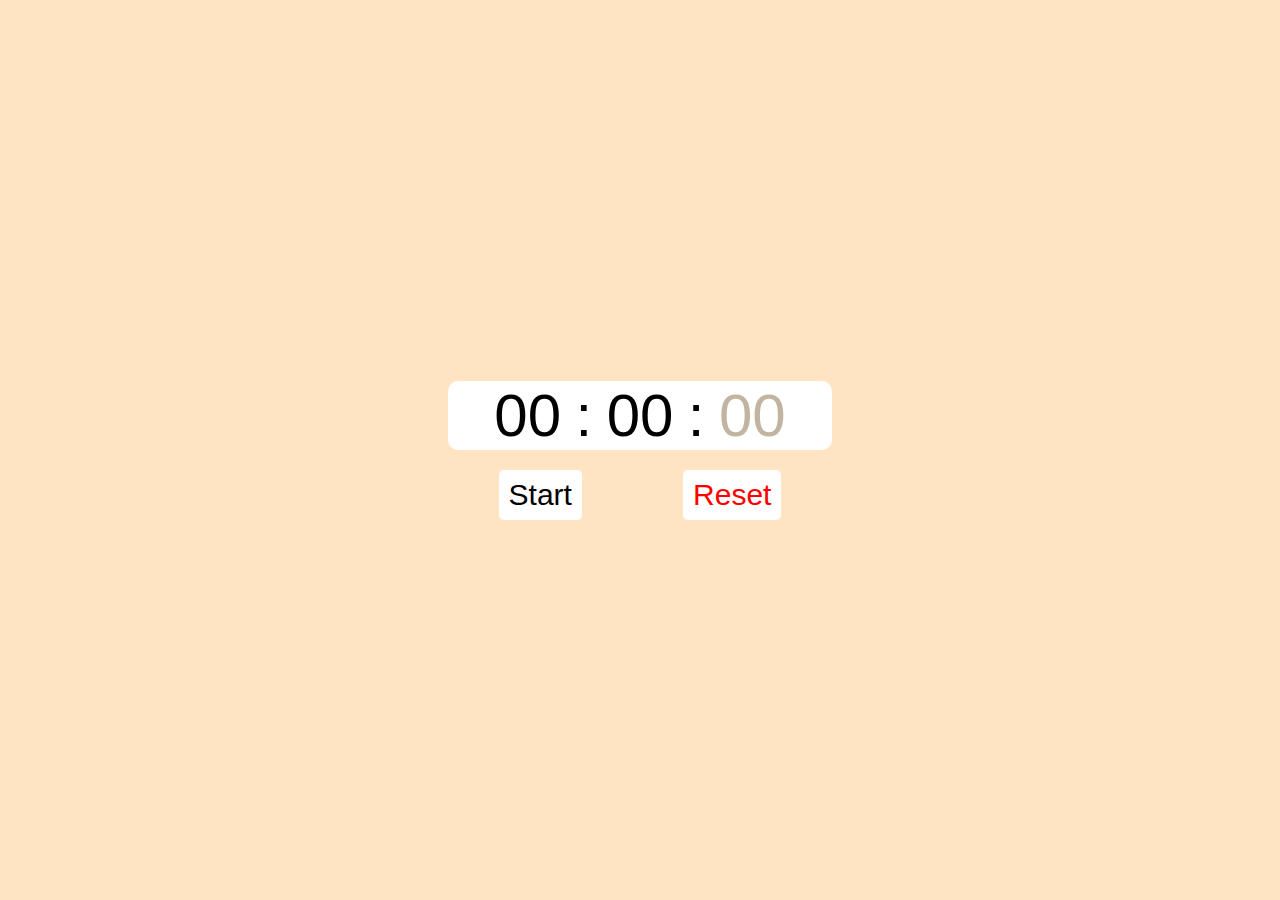
<file: index.html>
<!DOCTYPE html>
<html lang="en">
<head>
  <meta charset="UTF-8">
  <meta http-equiv="X-UA-Compatible" content="IE=edge">
  <meta name="viewport" content="width=device-width, initial-scale=1.0">
  <title>Stop Watch</title>
  <link rel="stylesheet" href="stopwatch.css">
</head>
<body>
  <div class="warpper">
    <div class="timer">
      <span class="min">00</span>
      <span class="plus">:</span>
      <span class="sec">00</span>
      <span class="plus">:</span>
      <span class="mil">00</span>
    </div>
    <div class="button" id="active">
      <button class="start">Start</button>
      <button class="reset">Reset</button>
    </div>
    <div class="button-2">
      <button class="stop">Stop</button>
      <button class="reset">Reset</button>
    </div>
  </div>
  <script src="stopwatch.js"></script>
</body>
</html>
</file>
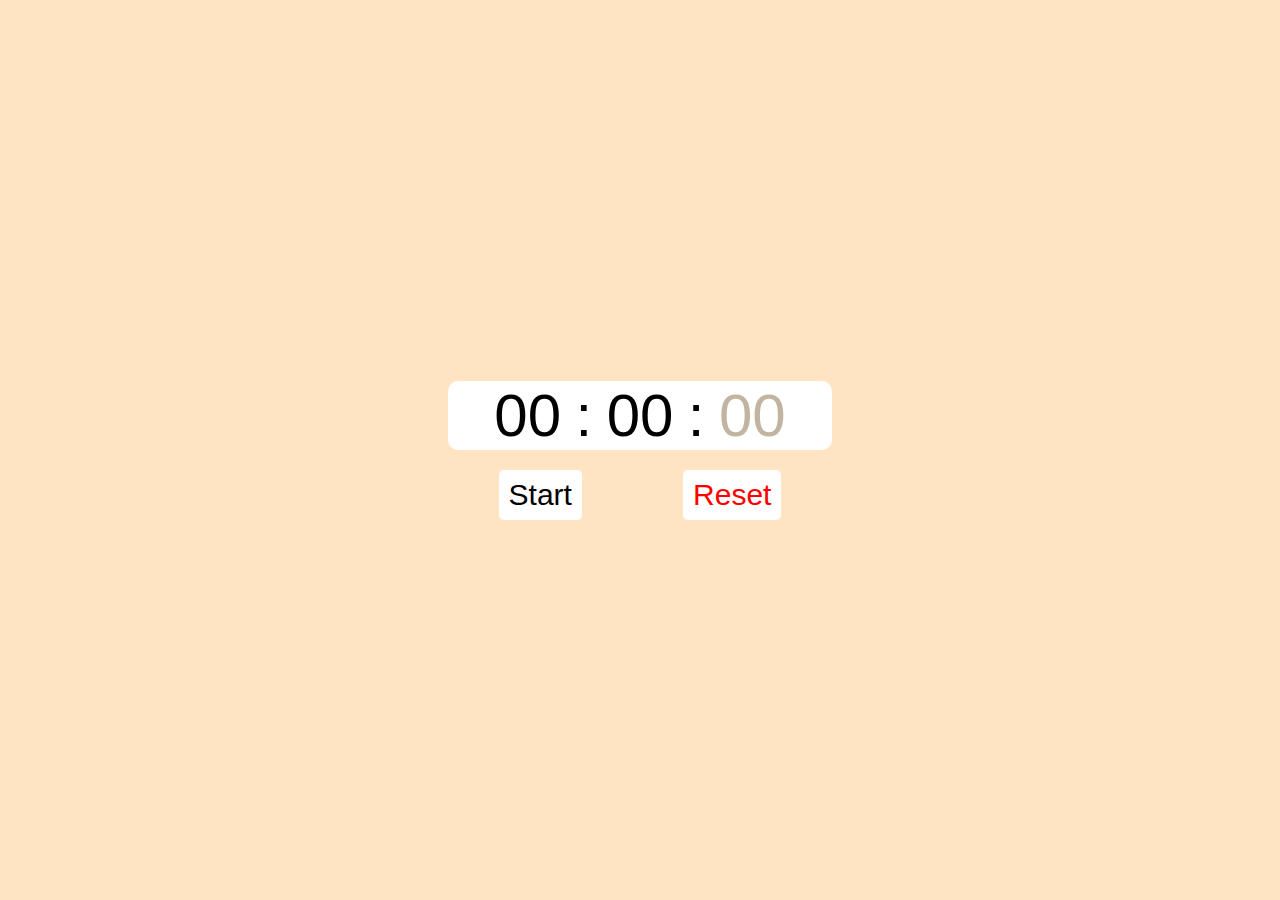
<file: stop.html>
<!DOCTYPE html>
<html lang="en">
<head>
  <meta charset="UTF-8">
  <meta http-equiv="X-UA-Compatible" content="IE=edge">
  <meta name="viewport" content="width=device-width, initial-scale=1.0">
  <title>Stop Watch</title>
  <link rel="stylesheet" href="stopwatch.css">
</head>
<body>
  <div class="warpper">
    <div class="timer">
      <span class="min">00</span>
      <span class="plus">:</span>
      <span class="sec">00</span>
      <span class="plus">:</span>
      <span class="mil">00</span>
    </div>
    <div class="button" id="active">
      <button class="start">Start</button>
      <button class="reset">Reset</button>
    </div>
    <div class="button-2">
      <button class="stop">Stop</button>
      <button class="reset">Reset</button>
    </div>
  </div>
  <script src="stopwatch.js"></script>
</body>
</html>
</file>
<file: stopwatch.css>
* {
  margin: 0;
  padding: 0;
  font-family:Verdana, Geneva, Tahoma, sans-serif;
}

body {
  background-color: bisque;
  display: flex;
  justify-content: center;
  align-items: center;
  height: 100vh;
}

.warpper {
  margin : 50% auto;
  width: 50%;
  border-radius: 10px;
  text-align: center;
  align-items: center;
}

.warpper .timer {
  width: 60%;
  margin:auto ;
  background-color: #fff;
  margin-bottom: 20px;
  border-radius: 10px;
}

.timer span {
  font-size: 60px;
  margin: 3px 5px;
  user-select: none;
}

.timer .mil {
  color:rgba(114, 86, 44, 0.444);
}

.button {

  width: 60%;
  margin: auto;
  display: flex;
  justify-content: space-around;
  display: none;
}

.button button {
  font-size: 30px;
  background-color: #fff;
  border: none;
  height: 50px;
  padding : 5px 10px;
  border-radius: 5px;
  cursor: pointer;
  user-select: none;
}


.button .reset {
  color:red;
}

.button button:hover {
  background-color: #ccc;
}

.button-2 {
  width: 60%;
  margin: auto;
  display: flex;
  justify-content: space-around;
  display: none;
}

.button-2 button {
  font-size: 30px;
  background-color: #fff;
  border: none;
  height: 50px;
  padding :5px 11px;
  border-radius: 5px;
  cursor: pointer;
  user-select: none;
}

.button-2 .reset {
  color:red;
}

.button-2 button:hover {
  background-color: #ccc;
}

#active {
  width: 60%;
  margin: auto;
  display: flex;
  justify-content: space-around;
}

@media screen and (max-width:768px){

  
  .warpper {
    margin : 50% auto;
    width: 100%;
    border-radius: 10px;
    text-align: center;
    align-items: center;
  }

  .warpper .timer {
    width: 100%;
    margin:auto ;
    background-color: #fff;
    margin-bottom: 20px;
    border-radius: 10px;
  }
  .button button {
    font-size: 30px;
    background-color: #fff;
    border: none;
    height: 50px;
    padding : 5px 10px;
    border-radius: 5px;
    cursor: pointer;
  }


}
</file>
